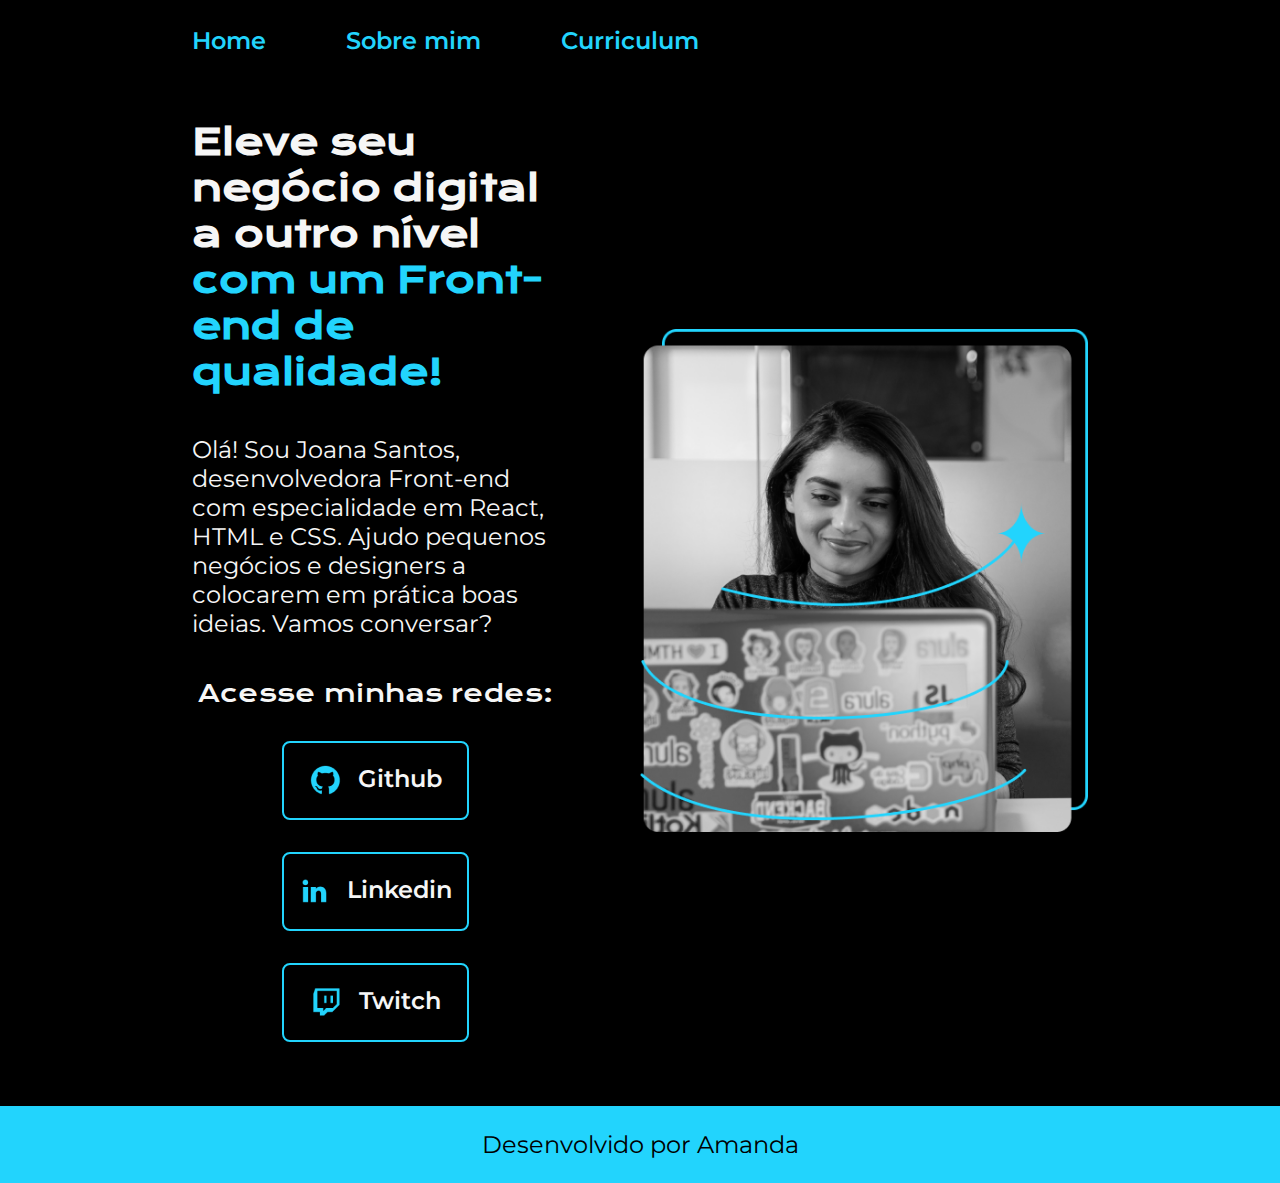
<file: index.html>
<!DOCTYPE html>
<html lang="pt-br">
<head>
    <meta charset="UTF-8">
    <meta http-equiv="X-UA-Compatible" content="IE=edge">
    <meta name="viewport" content="width=device-width, initial-scale=1.0">
    <title>Portfólio</title>
    <link rel="stylesheet" href="./styles/style.css">
</head>
<body>
    <header class="cabecalho">
        <nav class="cabecalho__menu">
            <a class="cabecalho__menu__link" href="index.html">Home</a>
            <a class="cabecalho__menu__link" href="about.html">Sobre mim</a>
            <a class="cabecalho__menu__link" href="curriculum.html">Curriculum</a>
        </nav>
    </header>
    <main class="apresentacao">
        <section class="apresentacao__conteudo">
            <h1 class="apresentacao__conteudo__titulo">Eleve seu negócio digital a outro nível <strong class="titulo-destaque"> com um Front-end de qualidade!</strong></h1>
            <p class="apresentacao__conteudo__texto">Olá! Sou Joana Santos, desenvolvedora Front-end com especialidade em React, HTML e CSS. Ajudo pequenos negócios e designers a colocarem em prática boas ideias. Vamos conversar?</p>
            <div class="apresentacao__links">
                <h2 class="apresentacao__links__subtitulo">Acesse minhas redes:</h2>
                <a  class="apresentacao__links__link" href="https://github.com">
                    <img src="./assets/github.png">
                    Github
                </a>
                <a  class="apresentacao__links__link" href="https://linkedin.com">
                    <img src="./assets/linkedin.png">
                    Linkedin
                </a>
                <a  class="apresentacao__links__link" href="https://www.twitch.tv/guilimadev">
                    <img src="./assets/twitch.png">
                    Twitch
                </a>
            </div>
        </section>
        <img class="apresentacao__imagem" src="./assets/imagem.png" alt="Joana Santos">
            </div>
    </main>
    <footer class="rodape">
        <p>Desenvolvido por Amanda</p>
    </footer>
</body>
</html>
</file>
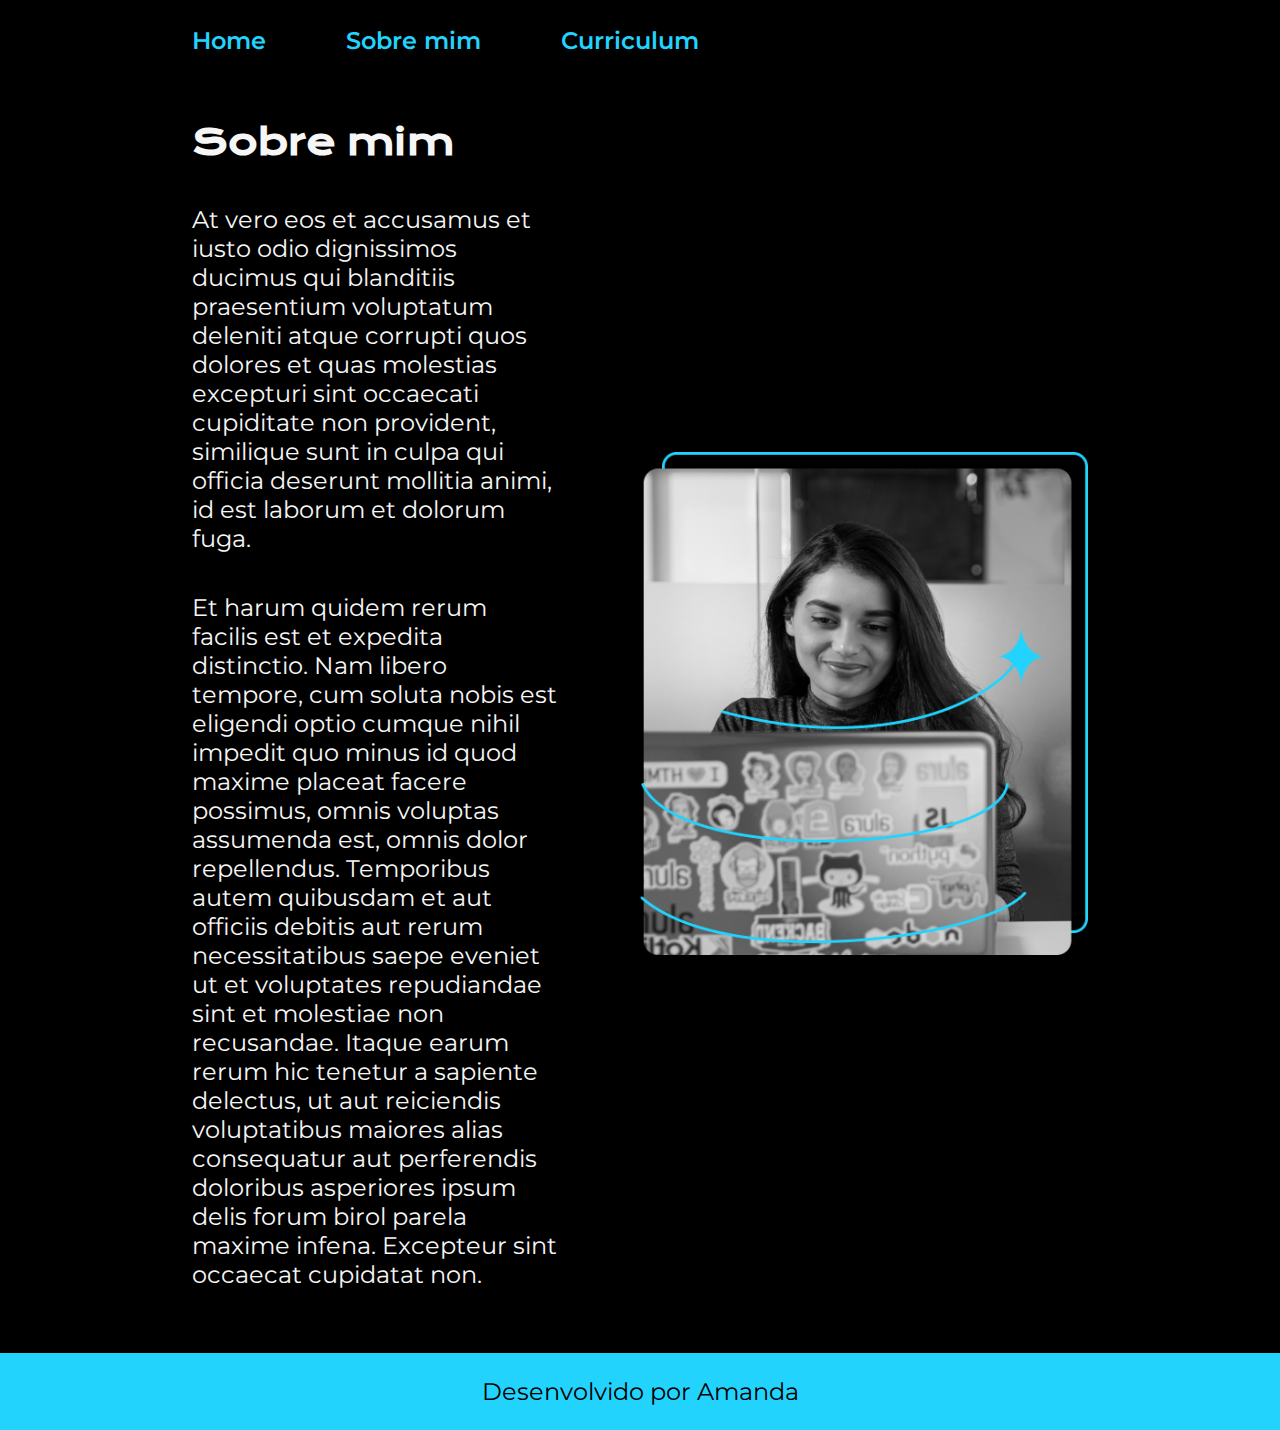
<file: about.html>
<!DOCTYPE html>
<html lang="pt-br">
<head>
    <meta charset="UTF-8">
    <meta http-equiv="X-UA-Compatible" content="IE=edge">
    <meta name="viewport" content="width=device-width, initial-scale=1.0">
    <title>Sobre mim</title>
    <link rel="stylesheet" href="./styles/style.css">
</head>
<body>
    <header class="cabecalho">
        <nav class="cabecalho__menu">
            <a class="cabecalho__menu__link" href="index.html">Home</a>
            <a class="cabecalho__menu__link" href="about.html">Sobre mim</a>
            <a class="cabecalho__menu__link" href="curriculum.html">Curriculum</a>
        </nav>
    </header>
    <main class="apresentacao">
        <section class="apresentacao__conteudo">
            <h1 class="apresentacao__conteudo__titulo">Sobre mim</h1>
            <p class="apresentacao__conteudo__texto">At vero eos et accusamus et iusto odio dignissimos ducimus qui blanditiis praesentium voluptatum deleniti atque corrupti quos dolores et quas molestias excepturi sint occaecati cupiditate non provident, similique sunt in culpa qui officia deserunt mollitia animi, id est laborum et dolorum fuga.</p>
            <p class="apresentacao__conteudo__texto">Et harum quidem rerum facilis est et expedita distinctio. Nam libero tempore, cum soluta nobis est eligendi optio cumque nihil impedit quo minus id quod maxime placeat facere possimus, omnis voluptas assumenda est, omnis dolor repellendus. Temporibus autem quibusdam et aut officiis debitis aut rerum necessitatibus saepe eveniet ut et voluptates repudiandae sint et molestiae non recusandae. Itaque earum rerum hic tenetur a sapiente delectus, ut aut reiciendis voluptatibus maiores alias consequatur aut perferendis doloribus asperiores ipsum delis forum birol parela maxime infena. Excepteur sint occaecat cupidatat non.</p>
        </section>
        <img class="apresentacao__imagem" src="./assets/imagem.png" alt="Joana Santos">
    </main>
    <footer class="rodape">
        <p>Desenvolvido por Amanda</p>
    </footer>
</body>
</html>
</file>
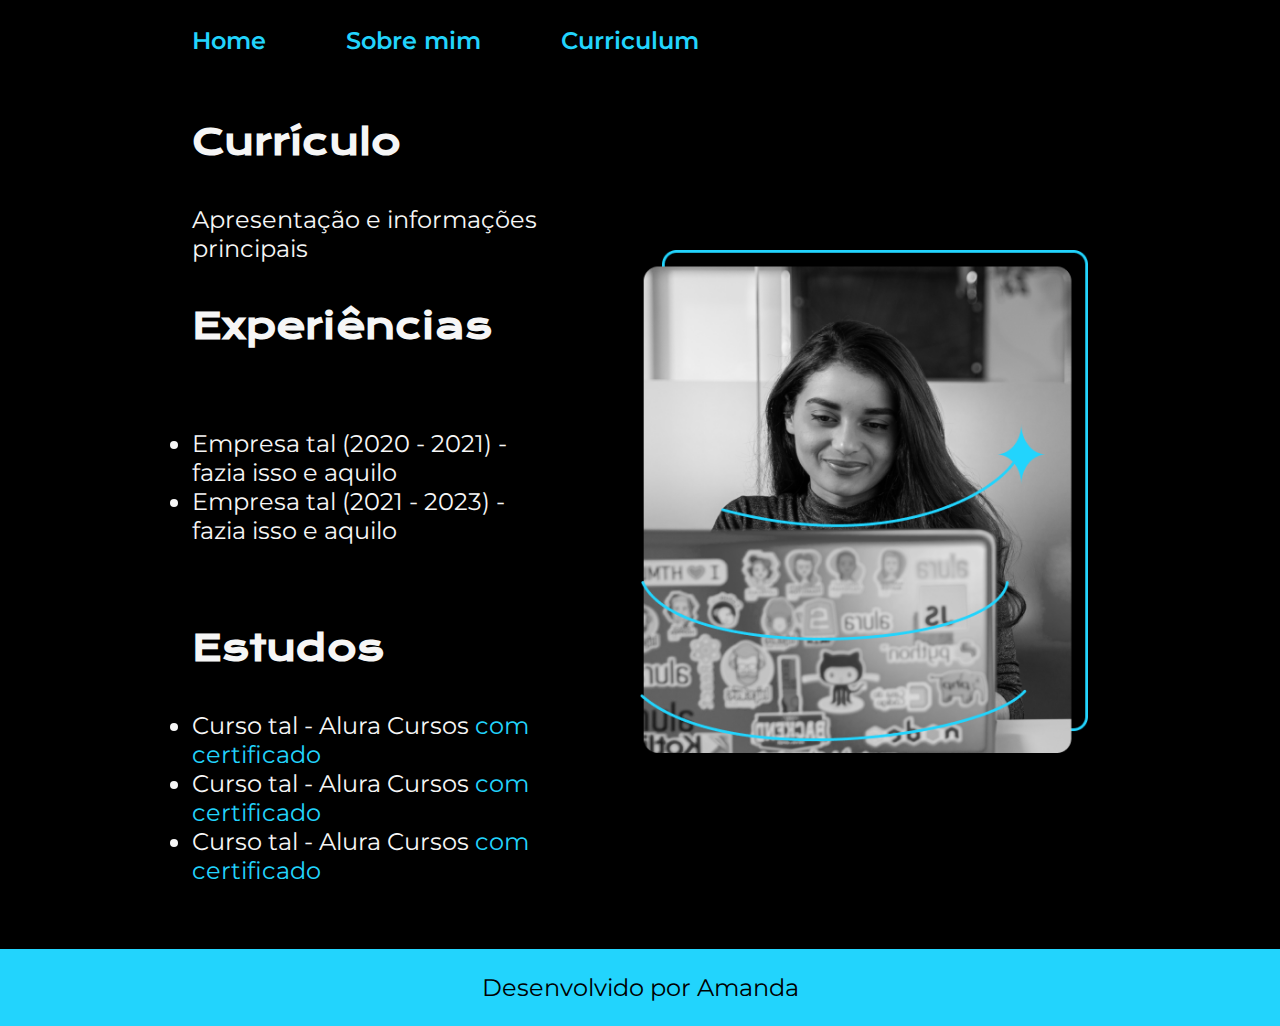
<file: curriculum.html>
<!DOCTYPE html>
<html lang="pt-br">
<head>
    <meta charset="UTF-8">
    <meta http-equiv="X-UA-Compatible" content="IE=edge">
    <meta name="viewport" content="width=device-width, initial-scale=1.0">
    <title>Sobre mim</title>
    <link rel="stylesheet" href="./styles/style.css">
</head>
<body>
    <header class="cabecalho">
        <nav class="cabecalho__menu">
            <a class="cabecalho__menu__link" href="index.html">Home</a>
            <a class="cabecalho__menu__link" href="about.html">Sobre mim</a>
            <a class="cabecalho__menu__link" href="curriculum.html">Curriculum</a>
        </nav>
    </header>
    
    <main class="apresentacao">
        <section class="apresentacao__conteudo">
            <h1 class="apresentacao__conteudo__titulo">Currículo</h1>
            <p class="apresentacao__conteudo__texto">
                Apresentação e informações principais
            </p>
            <h2 class="apresentacao__conteudo__titulo">Experiências</h2>
            <p class="apresentacao__conteudo__texto">
            <ul class="apresentacao__conteudo__texto">
                <li> Empresa tal (2020 - 2021) - fazia isso e aquilo </li>
                <li> Empresa tal (2021 - 2023) - fazia isso e aquilo </li>
            </ul>
            </p>
            <h2 class="apresentacao__conteudo__titulo">Estudos</h2>
            <div class="apresentacao__conteudo__texto">
            <ul class="apresentacao__conteudo__texto">
                <li>Curso tal - Alura Cursos <a href="linkdocertificado">com certificado</a> </li>
                <li>Curso tal - Alura Cursos <a href="linkdocertificado">com certificado</a></li>
                <li>Curso tal - Alura Cursos <a href="linkdocertificado">com certificado</a></li>
            </ul>
            </div>    
        </section>
        <img class="apresentacao__imagem" src="./assets/imagem.png" alt="Foto da Joana Santos programando">
    </main> 

    <footer class="rodape">
        <p>Desenvolvido por Amanda</p>
    </footer>
</body>
</html>
</file>
<file: styles/style.css>
@import url('https://fonts.googleapis.com/css2?family=Krona+One&family=Montserrat:wght@400;600&display=swap');

:root {
    --cor-primaria: #000000;
    --cor-secundaria: #F6F6F6;
    --cor-terciaria: #22D4FD;
    --cor-hover: #272727;

    --fonte-primaria: 'Krona One', sans-serif;
    --fonte-secundaria: 'Montserrat', sans-serif;
}
* {
    margin: 0;
    padding: 0;
}

body {
    box-sizing: border-box;
    background-color: var(--cor-primaria);
    color: var(--cor-secundaria);
}

.cabecalho {
    padding: 2% 0% 0% 15%;
}

.cabecalho__menu {
    display: flex;
    gap: 80px;
}

.cabecalho__menu__link {
    font-family:  var(--fonte-secundaria);
    font-size: 1.5rem;
    font-weight: 600;
    color: var(--cor-terciaria);
    text-decoration: none;
}

.apresentacao {
    padding: 5% 15%;
    display: flex;
    align-items: center;
    justify-content: space-between;
    gap: 82px;
}

.apresentacao__conteudo {
    width: 50%;
    display: flex;
    flex-direction: column;
    gap: 40px;
}

.apresentacao__conteudo__titulo {
    font-size: 2.25rem;
    font-family: var(--fonte-primaria)
}

.titulo-destaque {
    color: var(--cor-terciaria);
}

.apresentacao__conteudo__texto {
    font-size: 1.5rem;
    font-family: var(--fonte-secundaria);
}

.apresentacao__links {
    display: flex;
    flex-direction: column;
    justify-content: space-between;
    align-items: center;
    gap: 32px;
}

.apresentacao__links__subtitulo {
    font-family: var(--fonte-primaria);
    font-weight: 400;
    font-size: 1.5rem;
}

.apresentacao__links__link {
    display: flex; 
    justify-content: center;
    gap: 16px;
    border: 2px solid var(--cor-terciaria);
    width: 50%;
    text-align: center;
    border-radius: 8px;
    font-size: 1.5rem;
    font-weight: 600;
    padding: 21.5px 0;
    text-decoration: none;
    color: var(--cor-secundaria);
    font-family: var(--fonte-secundaria);
}

.apresentacao__links__link:hover {
    background-color: var(--cor-hover);
}

.apresentacao__imagem {
    width: 50%;
}

.rodape {
    padding: 24px;
    color: var(--cor-primaria);
    background-color: var(--cor-terciaria);
    text-align: center;
    font-family: var(--fonte-secundaria);
    font-size: 1.5rem;
    font-weight: 400;
}

.apresentacao__conteudo__texto a{
    text-decoration: none;
    color: var(--cor-terciaria);
}

@media (max-width: 1200px) {
    .cabecalho {
        padding: 10%;
    }
    .cabecalho__menu {
        justify-content: center;
    }
    .apresentacao {
        flex-direction: column-reverse;
        padding: 5%;
    } 
    .apresentacao__conteudo {
        width: auto;
    }   
}
</file>
